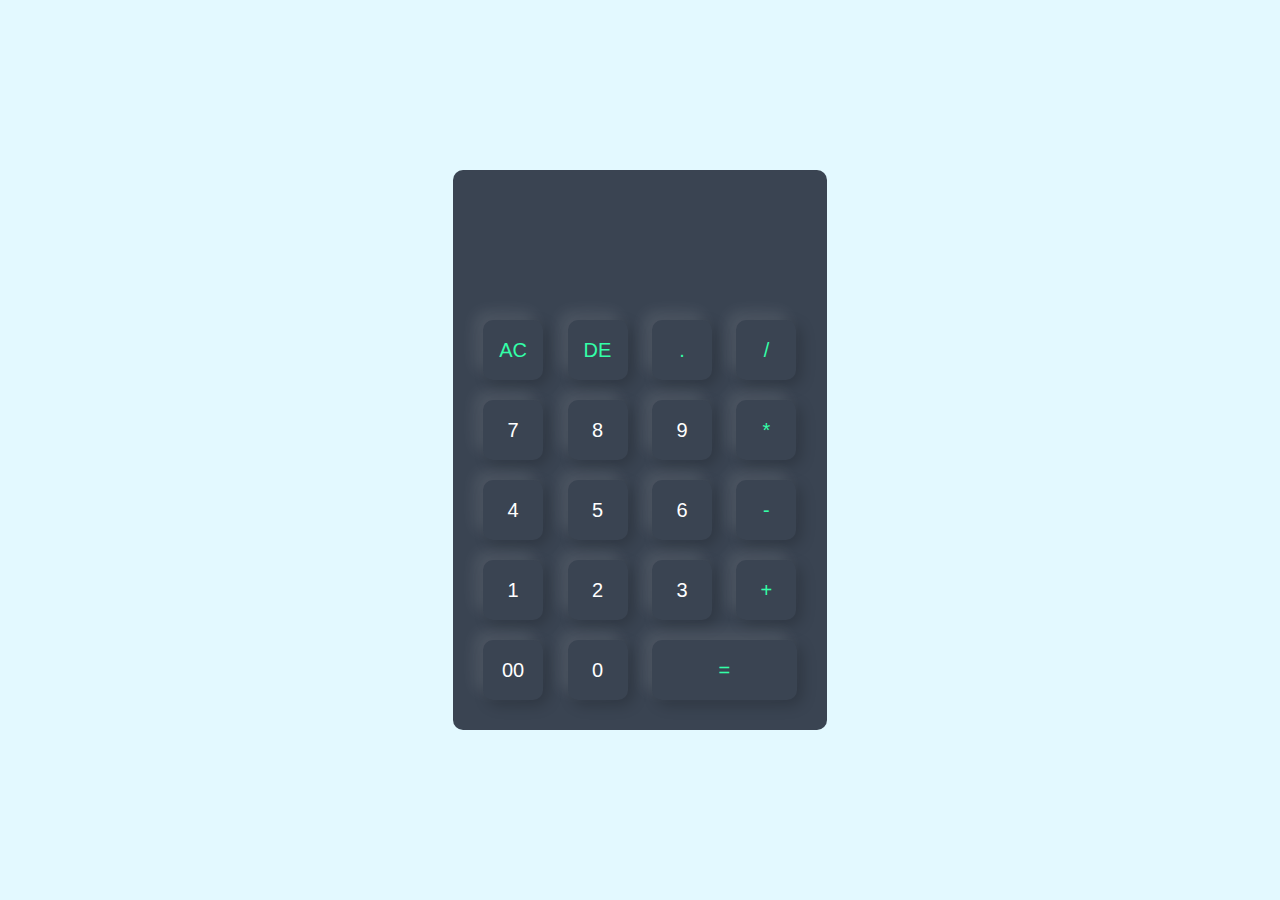
<file: calculator/index.html>
<!DOCTYPE html>
<html>
<head>
    <meta name="viewport" content="width=device-width, initial-scale=1.0">
    <title>Calculator</title>
    <link rel="stylesheet" href="style.css">
</head>
<body>
    <div class="container">
        <div class="calculator">
            <form>
                <div class="display">
                    <input type="text" name="display">
                </div>
                <div>
                    <input type="button" value="AC" onclick="display.value=''" class="operator" >
                    <input type="button" value="DE" onclick="display.value = display.value.toString().slice(0,-1)" class="operator">
                    <input type="button" value="." onclick="display.value+='.'" class="operator">
                    <input type="button" value="/" onclick="display.value+='/'" class="operator">
                </div>
                <div>
                    <input type="button" value="7" onclick="display.value+='7'">
                    <input type="button" value="8" onclick="display.value+='8'">
                    <input type="button" value="9" onclick="display.value+='9'">
                    <input type="button" value="*" onclick="display.value+='*'" class="operator">
                </div>
                <div>
                    <input type="button" value="4" onclick="display.value+='4'">
                    <input type="button" value="5" onclick="display.value+='5'">
                    <input type="button" value="6" onclick="display.value+='6'">
                    <input type="button" value="-" onclick="display.value+='-'" class="operator">
                </div>
                <div>
                    <input type="button" value="1" onclick="display.value+='1'">
                    <input type="button" value="2" onclick="display.value+='2'">
                    <input type="button" value="3" onclick="display.value+='3'">
                    <input type="button" value="+" onclick="display.value+='+'" class="operator" >
                </div>
                <div>
                    <input type="button" value="00" onclick="display.value+='00'">
                    <input type="button" value="0" onclick="display.value+='0'">
                    <input type="button" value="=" onclick="display.value=eval(display.value)" class="equal operator">
                </div>
            </form>
        </div>
    </div>
</file>
<file: calculator/style.css>
*{
    margin: 0;
    padding: 0;
    font-family: 'poppins',sans-serif;
    box-sizing: border-box;
}
.container{
    width: 100%;
    height: 100vh;
    background: #e3f9ff ;
    display: flex;
    align-items: center;
    justify-content: center;
}
.calculator{
    background: #3a4452;
    padding: 20px;
    border-radius: 10px;
}
.calculator form input{
    border: 0;
    outline: 0;
    width: 60px;
    height: 60px;
    border-radius: 10px;
    box-shadow: -8px -8px 15px rgba(255,255,255,0.1),5px 5px 15px rgba(0,0,0,0.2);
    background: transparent;
    font-size: 20px;
    color: #fff;
    cursor: pointer;
    margin: 10px;
}
form .display{
    display: flex;
    justify-content: flex-end;
    margin: 20px 0;
}
form .display input{
    text-align: right;
    flex: 1;
    font-size: 45px;
    box-shadow: none;
}
form input.equal{
    width: 145px;
}
form input.operator{
    color: #33ffa8;
}
</file>
